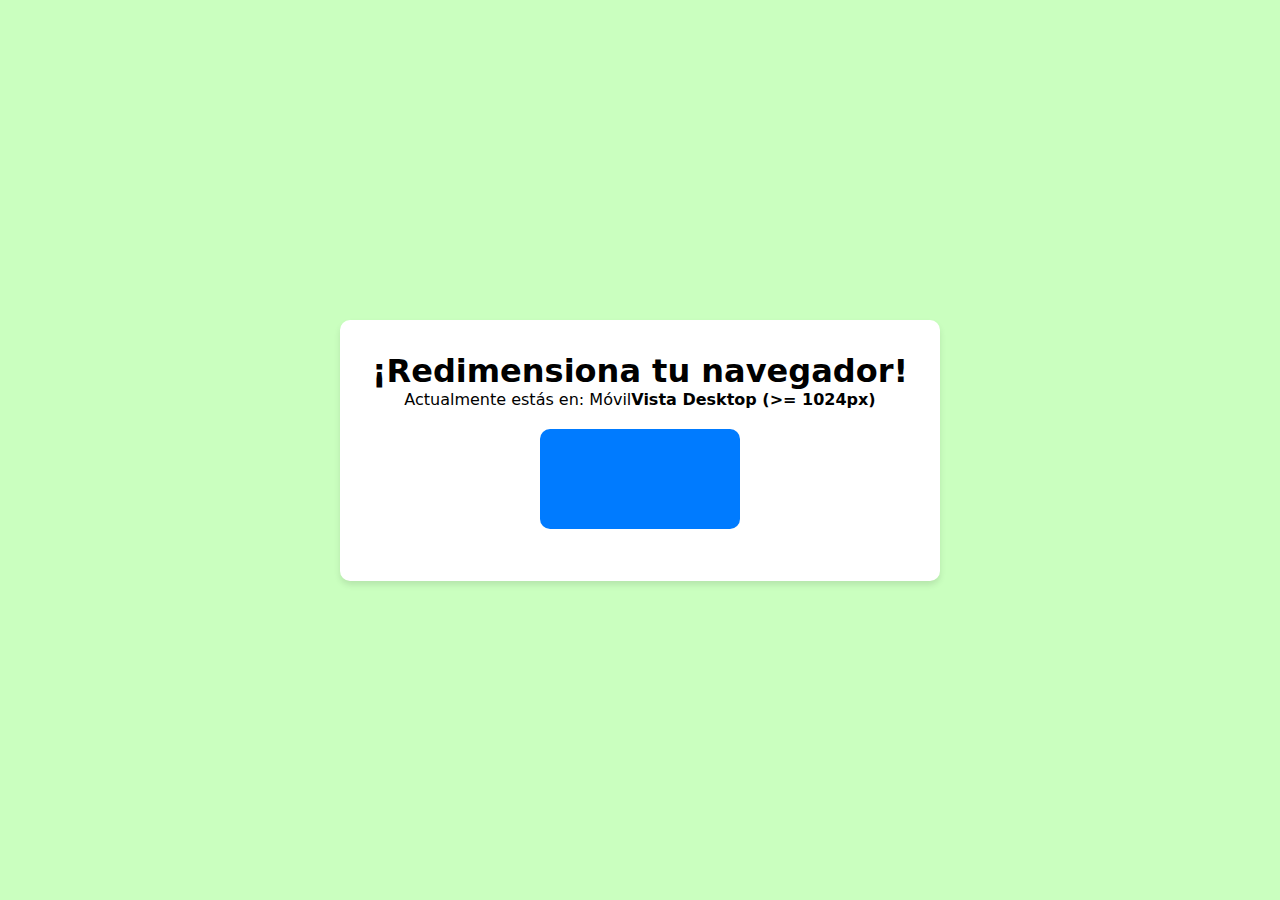
<file: examples/01-hola-media-queries/index.html>
<!DOCTYPE html>
<html lang="es">

<head>
    <meta charset="UTF-8">
    <meta name="viewport" content="width=device-width, initial-scale=1.0">
    <title>01 - Hola Media Queries</title>
    <link rel="stylesheet" href="style.css">
</head>

<body>
    <div class="container">
        <h1>¡Redimensiona tu navegador!</h1>
        <p class="status">Actualmente estás en: <span id="device-type">Móvil</span></p>
        <div class="box"></div>
    </div>
</body>

</html>
</file>
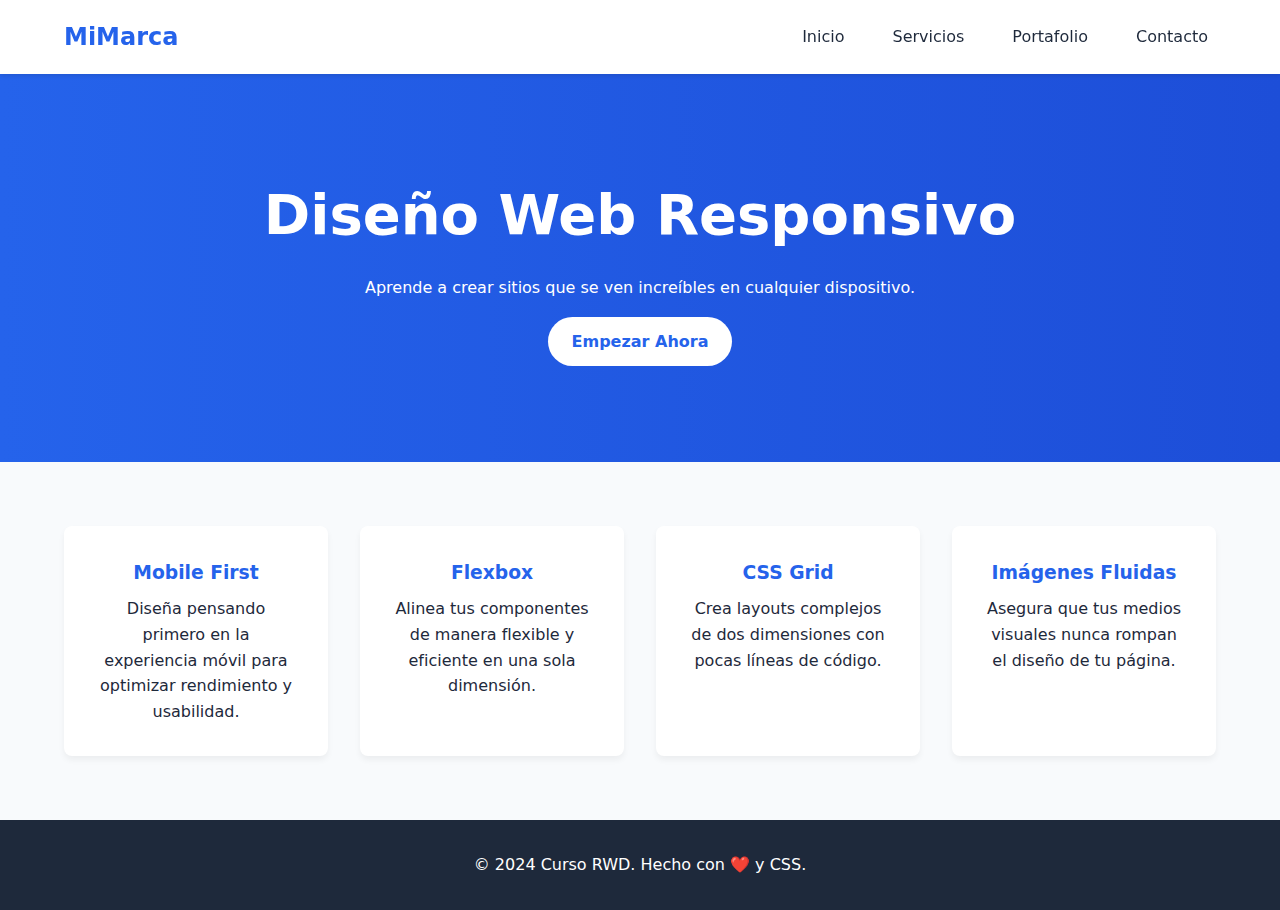
<file: examples/03-layout-completo/index.html>
<!DOCTYPE html>
<html lang="es">

<head>
    <meta charset="UTF-8">
    <meta name="viewport" content="width=device-width, initial-scale=1.0">
    <title>03 - Layout Completo Responsivo</title>
    <link rel="stylesheet" href="style.css">
</head>

<body>
    <header class="header">
        <div class="container header-content">
            <a href="#" class="logo">MiMarca</a>

            <!-- Checkbox Hack para menú hamburguesa sin JS -->
            <input type="checkbox" id="menu-toggle" class="menu-toggle">
            <label for="menu-toggle" class="menu-icon">☰</label>

            <nav class="nav">
                <ul>
                    <li><a href="#">Inicio</a></li>
                    <li><a href="#">Servicios</a></li>
                    <li><a href="#">Portafolio</a></li>
                    <li><a href="#">Contacto</a></li>
                </ul>
            </nav>
        </div>
    </header>

    <main>
        <section class="hero">
            <div class="container">
                <h1>Diseño Web Responsivo</h1>
                <p>Aprende a crear sitios que se ven increíbles en cualquier dispositivo.</p>
                <a href="#" class="btn">Empezar Ahora</a>
            </div>
        </section>

        <section class="features container">
            <div class="feature-card">
                <h3>Mobile First</h3>
                <p>Diseña pensando primero en la experiencia móvil para optimizar rendimiento y usabilidad.</p>
            </div>
            <div class="feature-card">
                <h3>Flexbox</h3>
                <p>Alinea tus componentes de manera flexible y eficiente en una sola dimensión.</p>
            </div>
            <div class="feature-card">
                <h3>CSS Grid</h3>
                <p>Crea layouts complejos de dos dimensiones con pocas líneas de código.</p>
            </div>
            <div class="feature-card">
                <h3>Imágenes Fluidas</h3>
                <p>Asegura que tus medios visuales nunca rompan el diseño de tu página.</p>
            </div>
        </section>
    </main>

    <footer class="footer">
        <div class="container">
            <p>&copy; 2024 Curso RWD. Hecho con ❤️ y CSS.</p>
        </div>
    </footer>
</body>

</html>
</file>
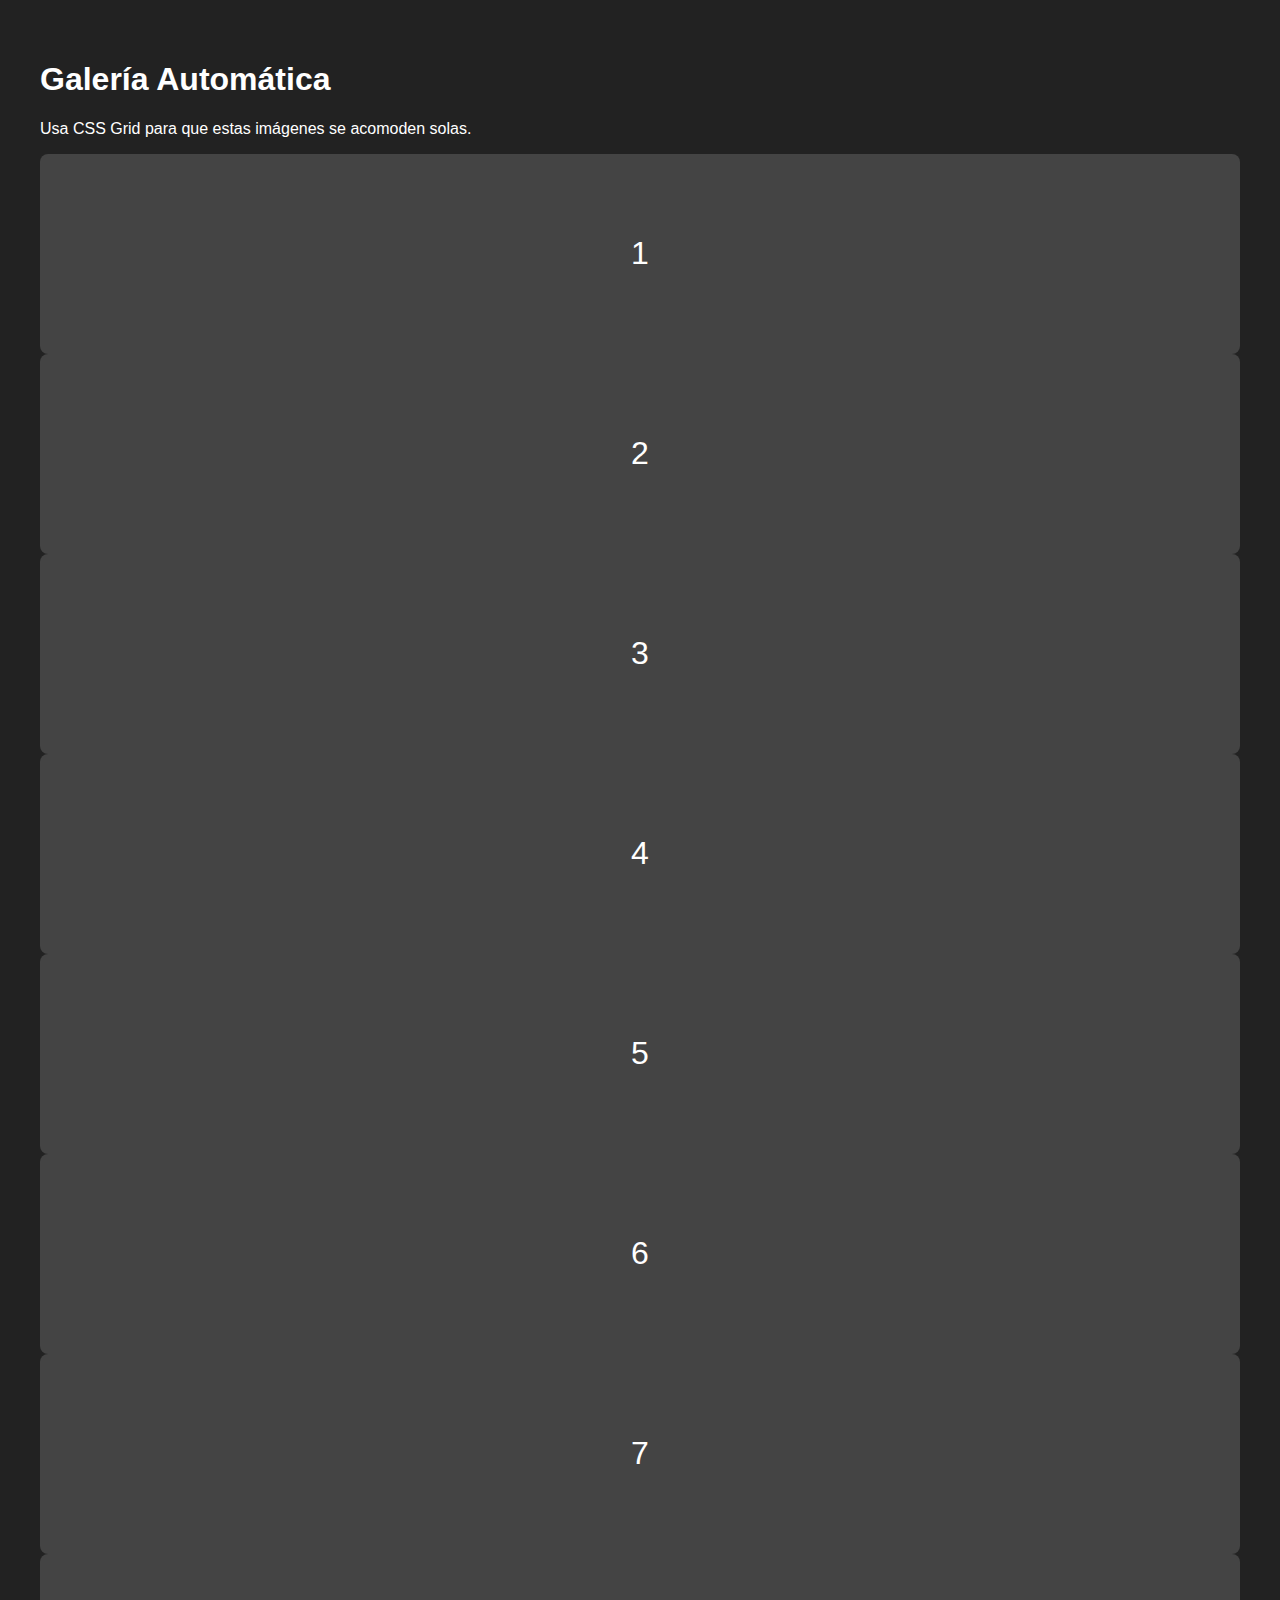
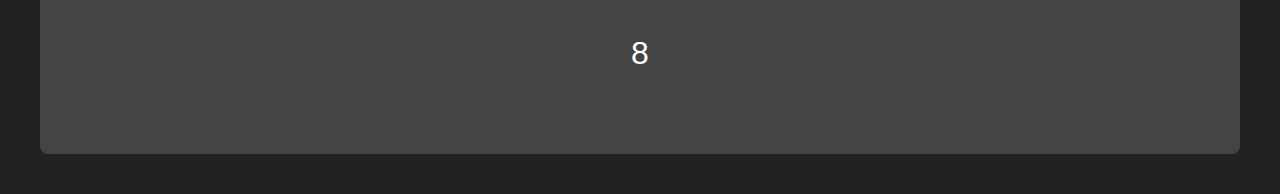
<file: exercises/02-grid-gallery/index.html>
<!DOCTYPE html>
<html lang="es">

<head>
    <meta charset="UTF-8">
    <meta name="viewport" content="width=device-width, initial-scale=1.0">
    <title>Ejercicio 02: Grid Gallery</title>
    <link rel="stylesheet" href="style.css">
</head>

<body>
    <h1>Galería Automática</h1>
    <p>Usa CSS Grid para que estas imágenes se acomoden solas.</p>

    <div class="gallery">
        <div class="item">1</div>
        <div class="item">2</div>
        <div class="item">3</div>
        <div class="item">4</div>
        <div class="item">5</div>
        <div class="item">6</div>
        <div class="item">7</div>
        <div class="item">8</div>
    </div>
</body>

</html>
</file>
<file: exercises/02-grid-gallery/style.css>
body {
    font-family: sans-serif;
    padding: 2rem;
    background-color: #222;
    color: white;
}

.item {
    background-color: #444;
    height: 200px;
    display: flex;
    justify-content: center;
    align-items: center;
    font-size: 2rem;
    border-radius: 8px;
}

/* --- TU CÓDIGO EMPIEZA AQUÍ --- */

.gallery {
    /* 
       RETO: Crea una grilla que cree columnas automáticamente.
       - Mínimo ancho de columna: 200px.
       - Máximo: 1fr (lo que sobre).
       - Espacio entre celdas (gap): 1rem.
       
       PISTA: Usa repeat(auto-fit, minmax(..., ...))
       NO USES MEDIA QUERIES.
    */
}
</file>
<file: examples/01-hola-media-queries/style.css>
/* Reset básico */
* {
    margin: 0;
    padding: 0;
    box-sizing: border-box;
}

body {
    font-family: system-ui, -apple-system, sans-serif;
    display: flex;
    justify-content: center;
    align-items: center;
    min-height: 100vh;
    transition: background-color 0.5s ease;
}

.container {
    text-align: center;
    background: white;
    padding: 2rem;
    border-radius: 10px;
    box-shadow: 0 4px 6px rgba(0, 0, 0, 0.1);
}

.box {
    width: 100px;
    height: 100px;
    background: #333;
    margin: 20px auto;
    border-radius: 50%;
    transition: all 0.5s ease;
}

/* 
   ESTRATEGIA MOBILE FIRST 
   Estos estilos base aplican a MÓVILES (y a todo lo demás si no se sobrescriben)
*/
body {
    background-color: #ffadad;
    /* Rojo suave para móvil */
}

#device-type::after {
    content: "Vista Móvil (< 768px)";
    font-weight: bold;
}

/* TABLET (min-width: 768px) */
@media (min-width: 768px) {
    body {
        background-color: #ffd6a5;
        /* Naranja suave para tablet */
    }

    #device-type::after {
        content: "Vista Tablet (>= 768px)";
    }

    .box {
        border-radius: 10px;
        /* Cambia de círculo a cuadrado redondeado */
        transform: rotate(45deg);
    }
}

/* DESKTOP (min-width: 1024px) */
@media (min-width: 1024px) {
    body {
        background-color: #caffbf;
        /* Verde suave para desktop */
    }

    #device-type::after {
        content: "Vista Desktop (>= 1024px)";
    }

    .box {
        width: 200px;
        /* Crece */
        transform: rotate(0deg);
        /* Vuelve a estar recto */
        background: #007bff;
    }
}
</file>
<file: examples/03-layout-completo/style.css>
/* --- VARIABLES Y RESET --- */
:root {
    --primary: #2563eb;
    --dark: #1e293b;
    --light: #f8fafc;
    --gray: #64748b;
}

* {
    margin: 0;
    padding: 0;
    box-sizing: border-box;
}

body {
    font-family: system-ui, sans-serif;
    line-height: 1.6;
    color: var(--dark);
    background-color: var(--light);
}

/* Utilidad para centrar contenido y limitar ancho máximo */
.container {
    width: 90%;
    max-width: 1200px;
    margin: 0 auto;
}

/* --- HEADER Y NAVEGACIÓN --- */
.header {
    background: white;
    box-shadow: 0 2px 4px rgba(0, 0, 0, 0.1);
    position: sticky;
    top: 0;
    z-index: 100;
}

.header-content {
    display: flex;
    justify-content: space-between;
    align-items: center;
    padding: 1rem 0;
    flex-wrap: wrap;
    /* Importante para que el menú baje en móvil */
}

.logo {
    font-size: 1.5rem;
    font-weight: bold;
    color: var(--primary);
    text-decoration: none;
}

/* Menú Móvil (Oculto por defecto en desktop, visible en móvil) */
.menu-toggle {
    display: none;
}

/* El checkbox siempre oculto */
.menu-icon {
    display: block;
    font-size: 1.5rem;
    cursor: pointer;
}

.nav {
    width: 100%;
    /* Ocupa todo el ancho para bajar */
    display: none;
    /* Oculto inicialmente en móvil */
    margin-top: 1rem;
}

.nav ul {
    list-style: none;
}

.nav li {
    margin-bottom: 0.5rem;
}

.nav a {
    text-decoration: none;
    color: var(--dark);
    display: block;
    padding: 0.5rem;
    border-radius: 4px;
}

.nav a:hover {
    background-color: #e2e8f0;
}

/* Lógica del Menú Hamburguesa (CSS puro) */
/* Si el checkbox está marcado, muestra el hermano .nav */
.menu-toggle:checked~.nav {
    display: block;
}

/* --- HERO SECTION --- */
.hero {
    background: linear-gradient(to right, #2563eb, #1d4ed8);
    color: white;
    padding: 4rem 0;
    text-align: center;
}

.hero h1 {
    font-size: 2.5rem;
    margin-bottom: 1rem;
}

.btn {
    display: inline-block;
    background: white;
    color: var(--primary);
    padding: 0.75rem 1.5rem;
    text-decoration: none;
    border-radius: 9999px;
    font-weight: bold;
    margin-top: 1rem;
    transition: transform 0.2s;
}

.btn:hover {
    transform: scale(1.05);
}

/* --- FEATURES GRID --- */
.features {
    padding: 4rem 0;
    display: grid;
    gap: 2rem;
    /* Grid Responsivo Automático */
    grid-template-columns: repeat(auto-fit, minmax(250px, 1fr));
}

.feature-card {
    background: white;
    padding: 2rem;
    border-radius: 8px;
    box-shadow: 0 4px 6px rgba(0, 0, 0, 0.05);
    text-align: center;
}

.feature-card h3 {
    margin-bottom: 0.5rem;
    color: var(--primary);
}

/* --- FOOTER --- */
.footer {
    background: var(--dark);
    color: white;
    text-align: center;
    padding: 2rem 0;
    margin-top: auto;
}

/* --- MEDIA QUERIES (DESKTOP) --- */
@media (min-width: 768px) {
    .menu-icon {
        display: none;
        /* Ocultar hamburguesa en desktop */
    }

    .nav {
        display: block;
        /* Siempre visible */
        width: auto;
        /* Ya no ocupa todo el ancho */
        margin-top: 0;
    }

    .nav ul {
        display: flex;
        gap: 2rem;
    }

    .nav li {
        margin-bottom: 0;
    }

    .hero {
        padding: 6rem 0;
    }

    .hero h1 {
        font-size: 3.5rem;
    }
}
</file>
